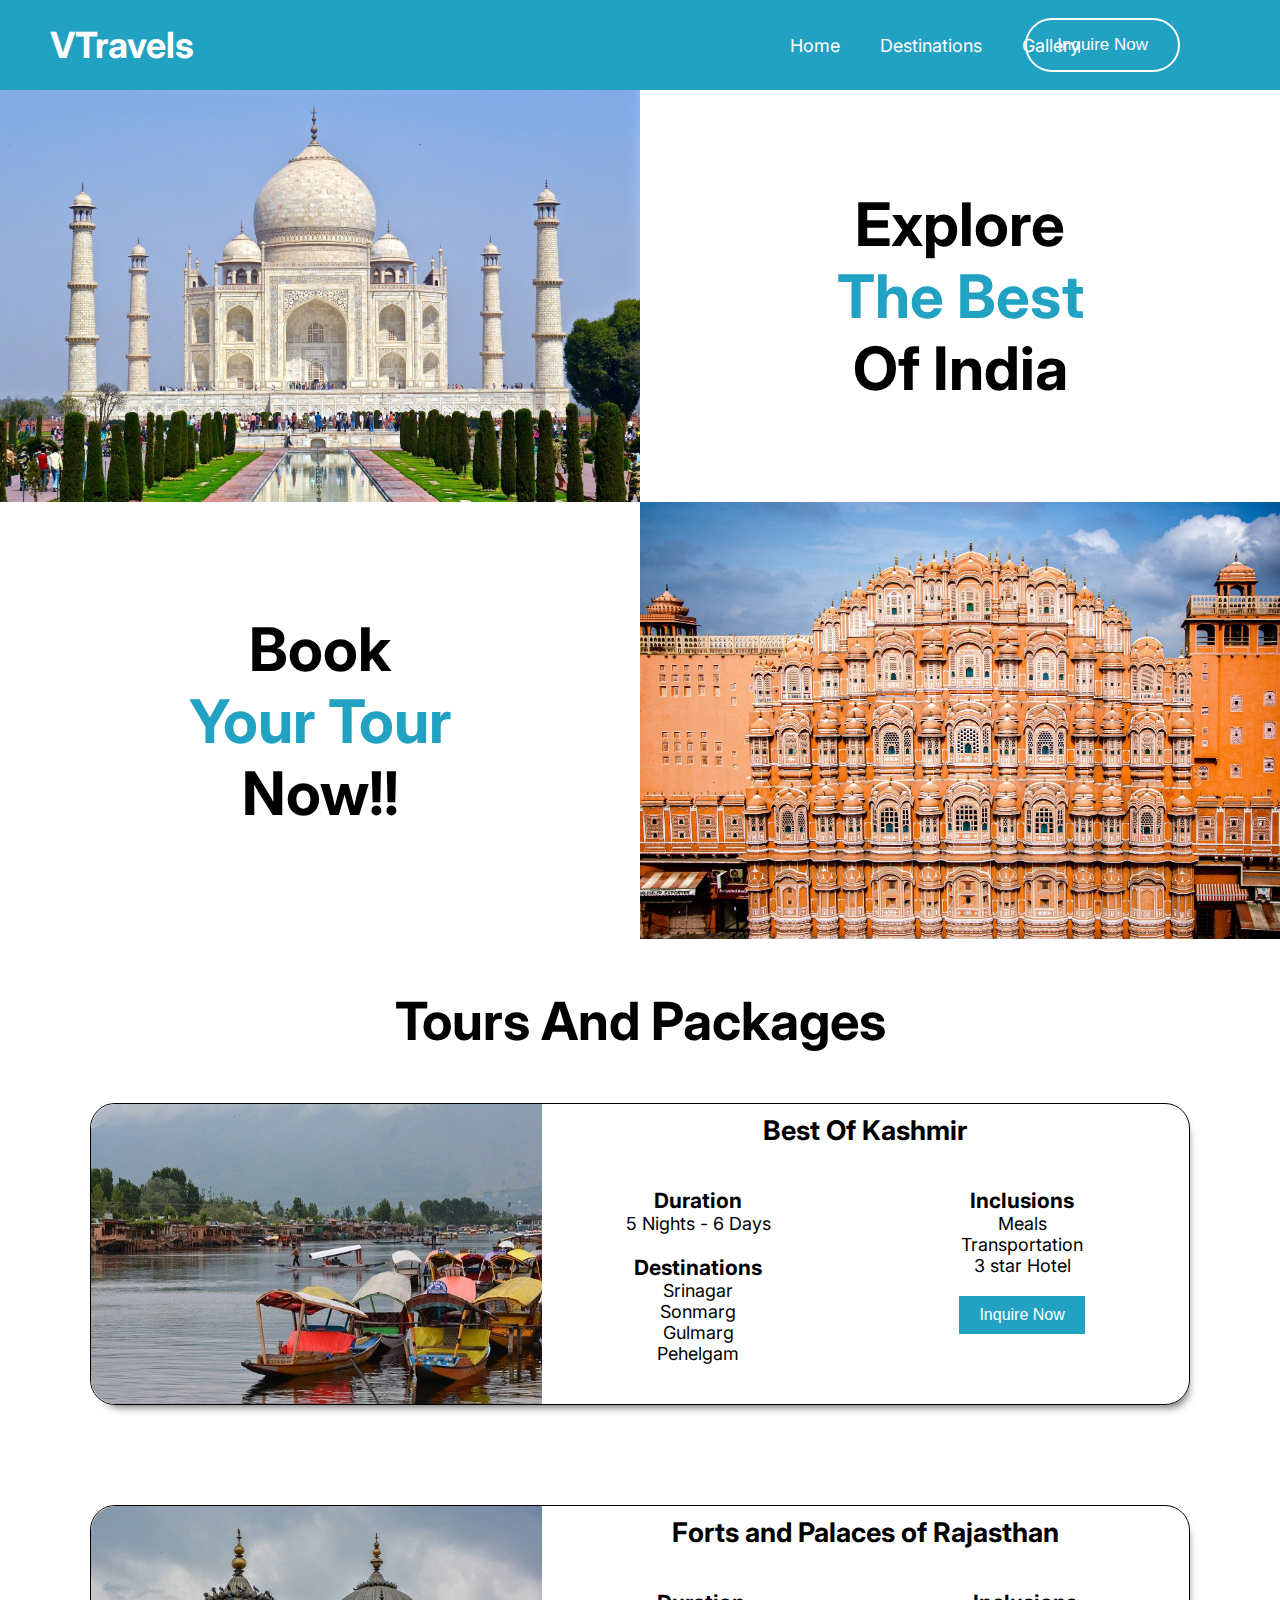
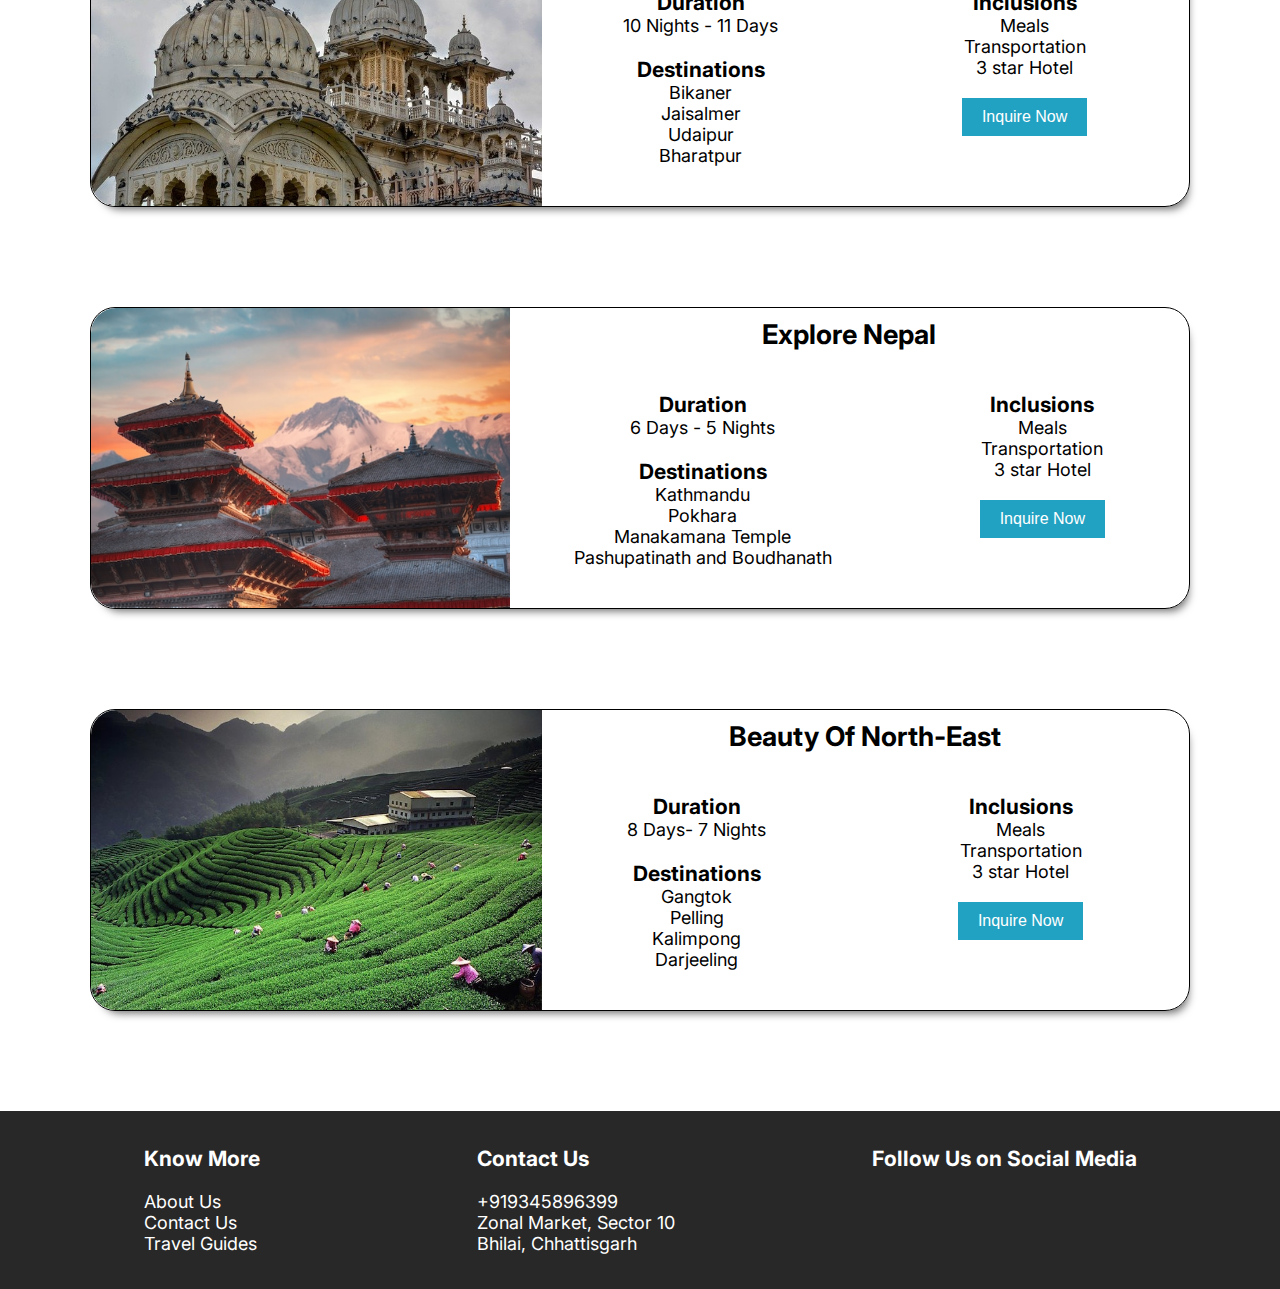
<file: index.html>
<!DOCTYPE html>
<html lang="en">
  <head>
    <meta charset="UTF-8" />
    <meta http-equiv="X-UA-Compatible" content="IE=edge" />
    <meta name="viewport" content="width=device-width, initial-scale=1.0" />
    <title>Travels</title>
    <link rel="preconnect" href="https://fonts.googleapis.com" />
    <link rel="preconnect" href="https://fonts.gstatic.com" crossorigin />
    <link
      href="https://fonts.googleapis.com/css2?family=Inter:wght@400;500;600;700;800&display=swap"
      rel="stylesheet"
    />

    <link
      rel="stylesheet"
      href="https://cdnjs.cloudflare.com/ajax/libs/font-awesome/6.0.0-beta2/css/all.min.css"
      integrity="sha512-YWzhKL2whUzgiheMoBFwW8CKV4qpHQAEuvilg9FAn5VJUDwKZZxkJNuGM4XkWuk94WCrrwslk8yWNGmY1EduTA=="
      crossorigin="anonymous"
      referrerpolicy="no-referrer"
    />
    <link rel="stylesheet" href="./style.css" />
  </head>
  <body>
    <header>
      <a href="./index.html"> <h1 class="logo">VTravels</h1></a>

      <nav>
        <ul>
          <a href="./index.html"><li>Home</li> </a>
          <a href="./destinations.html"><li>Destinations</li></a>
          <a href="./gallery.html"><li>Gallery</li></a>
        </ul>
      </nav>
      <button class="inquire">
        <a href="./contact.html">Inquire Now</a>
      </button>
    </header>

    <section id="main">
      <div class="wrapper">
        <img src="./images/taj-mahal.jpg" alt="" class="main-img" width="100" />

        <h2 class="main-text">
          Explore <br /><span>The Best</span> <br />
          Of India
        </h2>
      </div>

      <div class="wrapper-2">
        <h2 class="main-text">
          Book <br /><span>Your Tour</span> <br />
          Now!!
        </h2>

        <img src="./images/hawa-mahal.jpg" alt="" class="main-text" width="100" />
      </div>
    </section>

    <section class="tours">
      <h2 class="tours-title">Tours And Packages</h2>

      <div class="card">
        <div class="img">
          <img src="./images/srinagar.jpg" alt="" />
        </div>

        <div class="info">
          <h2 class="card-title">Best Of Kashmir</h2>

          <div class="col-1">
            <h3>Duration</h3>

            <p>5 Nights - 6 Days</p>
            <br />
            <h3>Destinations</h3>

            <p>Srinagar</p>
            <p>Sonmarg</p>
            <p>Gulmarg</p>
            <p>Pehelgam</p>
          </div>

          <div class="col-2">
            <h3>Inclusions</h3>
            <p>Meals</p>
            <p>Transportation</p>
            <p>3 star Hotel</p>

            <button class="btn">  <a href="./contact.html">Inquire Now</a></button>
          </div>
        </div>
      </div>

      <div class="card">
        <div class="img">
          <img src="./images/jaipur.jpg" alt="" />
        </div>

        <div class="info">
          <h2 class="card-title">Forts and Palaces of Rajasthan</h2>

          <div class="col-1">
            <h3>Duration</h3>
            <p>10 Nights - 11 Days</p>
            <br />
            <h3>Destinations</h3>
            <p>Bikaner</p>
            <p>Jaisalmer</p>
            <p>Udaipur</p>
            <p>Bharatpur</p>
          </div>

          <div class="col-2">
            <h3>Inclusions</h3>
            <p>Meals</p>
            <p>Transportation</p>
            <p>3 star Hotel</p>

            <button class="btn">  <a href="./contact.html">Inquire Now</a></button>

          </div>
        </div>
      </div>



      <!-- changes -->


      <div class="card">
        <div class="img">
          <img src="./images/nepal.jpg" alt="" />
        </div>

        <div class="info">
          <h2 class="card-title">Explore Nepal</h2>

          <div class="col-1">
            <h3>Duration</h3>
            <p>6 Days - 5 Nights</p>
            <br />
            <h3>Destinations</h3>
            <p>Kathmandu</p>
            <p>Pokhara</p>
            <p> Manakamana Temple</p>
            <p>Pashupatinath and Boudhanath</p>
          </div>

          <div class="col-2">
            <h3>Inclusions</h3>
            <p>Meals</p>
            <p>Transportation</p>
            <p>3 star Hotel</p>

            <button class="btn">  <a href="./contact.html">Inquire Now</a></button>

          </div>
        </div>
      </div>

      <div class="card">
        <div class="img">
          <img src="./images/tea.jpg" alt="" />
        </div>

        <div class="info">
          <h2 class="card-title">Beauty Of North-East</h2>

          <div class="col-1">
            <h3>Duration</h3>
            <p>8 Days- 7 Nights</p>
            <br />
            <h3>Destinations</h3>
            <p>Gangtok</p>
            <p>Pelling</p>
            <p>Kalimpong</p>
            <p>Darjeeling</p>
          </div>

          <div class="col-2">
            <h3>Inclusions</h3>
            <p>Meals</p>
            <p>Transportation</p>
            <p>3 star Hotel</p>

            <button class="btn">  <a href="./contact.html">Inquire Now</a></button>

          </div>
        </div>
      </div>
    </section>

 
      <div class="row hidden">
        <div class="book">
          <div class="book__form">
            <form action="#" class="form">
              <div class="u-margin-bottom-medium">
                <h2 class="heading-secondary">Start booking now</h2>
              </div>

              <div class="form__group">
                <input
                  type="text"
                  class="form__input"
                  placeholder="Full name"
                  id="name"
                  required
                />
                <label for="name" class="form__label">Full name</label>
              </div>

              <div class="form__group">
                <input
                  type="email"
                  class="form__input"
                  placeholder="Email address"
                  id="email"
                  required
                />
                <label for="email" class="form__label">Email address</label>
              </div>

              <div class="form__group u-margin-bottom-medium">
                <div class="form__radio-group">
                  <input
                    type="radio"
                    class="form__radio-input"
                    id="small"
                    name="size"
                  />
                  <label for="small" class="form__radio-label">
                    <span class="form__radio-button"></span>
                    Small tour group
                  </label>
                </div>

                <div class="form__radio-group">
                  <input
                    type="radio"
                    class="form__radio-input"
                    id="large"
                    name="size"
                  />
                  <label for="large" class="form__radio-label">
                    <span class="form__radio-button"></span>
                    Large tour group
                  </label>
                </div>
              </div>

              <div class="form__group">
                <button class="btn btn--green">Next step &rarr;</button>
              </div>
            </form>
          </div>
        </div>
      </div>


    <footer>
      <div class="know-more">
        <h3>Know More</h3>

        <ul>
          <li> <a href="./about.html"></a> About Us</li>
          <li><a href="./contact.html">Contact Us</a></li>
          <li>Travel Guides</li>
  
        </ul>
      </div>

      <div class="address">
        <h3>Contact Us</h3>
        <p>+919345896399</p>
        <p>Zonal Market, Sector 10</p>
        <p>Bhilai, Chhattisgarh</p>
      </div>

      <div class="social-media">
        <h3>Follow Us on Social Media</h3>
        <a href="https://facebook.com" target="_blank">
          <i class="fa-brands fa-2x fa-facebook"></i
        ></a>
        <a href="https://twitter.com" target="_blank">
          <i class="fa-brands fa-2x fa-twitter"></i
        ></a>
        <a href="https://youtube.com" target="_blank">
          <i class="fa-brands fa-2x fa-youtube"></i
        ></a>
        <a href="https://instagram.com" target="_blank">
          <i class="fa-brands fa-2x fa-instagram"></i
        ></a>
      </div>
    </footer>
  </body>
</html>
</file>
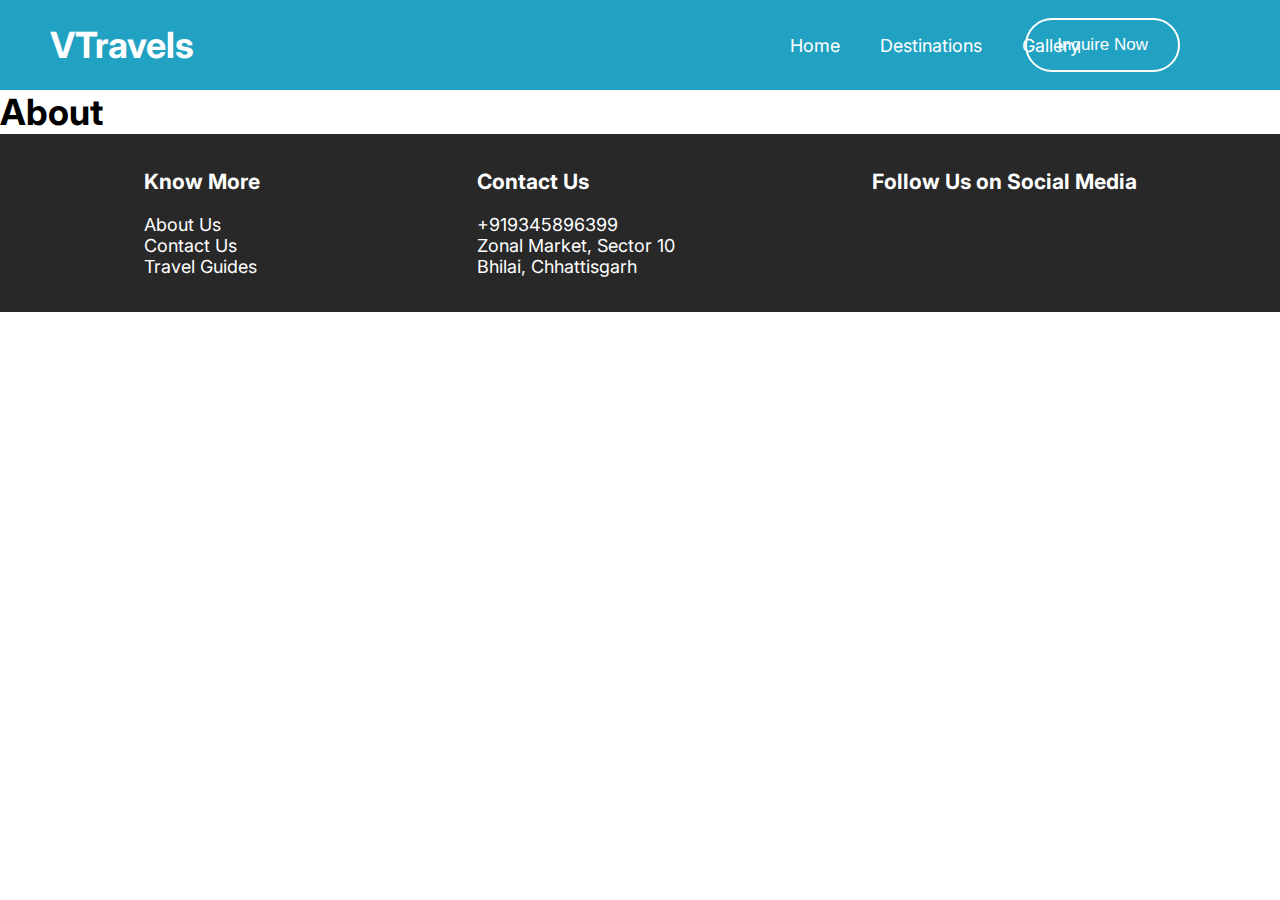
<file: about.html>
<!DOCTYPE html>
<html lang="en">
  <head>
    <meta charset="UTF-8" />
    <meta http-equiv="X-UA-Compatible" content="IE=edge" />
    <meta name="viewport" content="width=device-width, initial-scale=1.0" />
    <title>Travels</title>
    <link rel="preconnect" href="https://fonts.googleapis.com" />
    <link rel="preconnect" href="https://fonts.gstatic.com" crossorigin />
    <link
      href="https://fonts.googleapis.com/css2?family=Inter:wght@400;500;600;700;800&display=swap"
      rel="stylesheet"
    />

    <link
      rel="stylesheet"
      href="https://cdnjs.cloudflare.com/ajax/libs/font-awesome/6.0.0-beta2/css/all.min.css"
      integrity="sha512-YWzhKL2whUzgiheMoBFwW8CKV4qpHQAEuvilg9FAn5VJUDwKZZxkJNuGM4XkWuk94WCrrwslk8yWNGmY1EduTA=="
      crossorigin="anonymous"
      referrerpolicy="no-referrer"
    />
    <link rel="stylesheet" href="./style.css" />
  </head>
  <body>
    <header>
      <a href="./index.html"> <h1 class="logo">VTravels</h1></a>

      <nav>
        <ul>
          <a href="./index.html"><li>Home</li> </a>
          <a href="./destinations.html"><li>Destinations</li></a>
          <a href="./gallery.html"><li>Gallery</li></a>
        </ul>
      </nav>
      <button class="inquire">
        <a href="./contact.html">Inquire Now</a>
      </button>
    </header>

   <main class="about-page">

    <h1>About</h1>

    <p></p>

   </main>
    <footer>
      <div class="know-more">
        <h3>Know More</h3>

        <ul>
          <li> <a href="./about.html"></a> About Us</li>
          <li><a href="./contact.html">Contact Us</a></li>
          <li>Travel Guides</li>
  
        </ul>
      </div>

      <div class="address">
        <h3>Contact Us</h3>
        <p>+919345896399</p>
        <p>Zonal Market, Sector 10</p>
        <p>Bhilai, Chhattisgarh</p>
      </div>

      <div class="social-media">
        <h3>Follow Us on Social Media</h3>
        <a href="https://facebook.com" target="_blank">
          <i class="fa-brands fa-2x fa-facebook"></i
        ></a>
        <a href="https://twitter.com" target="_blank">
          <i class="fa-brands fa-2x fa-twitter"></i
        ></a>
        <a href="https://youtube.com" target="_blank">
          <i class="fa-brands fa-2x fa-youtube"></i
        ></a>
        <a href="https://instagram.com" target="_blank">
          <i class="fa-brands fa-2x fa-instagram"></i
        ></a>
      </div>
    </footer>
  </body>
</html>
</file>
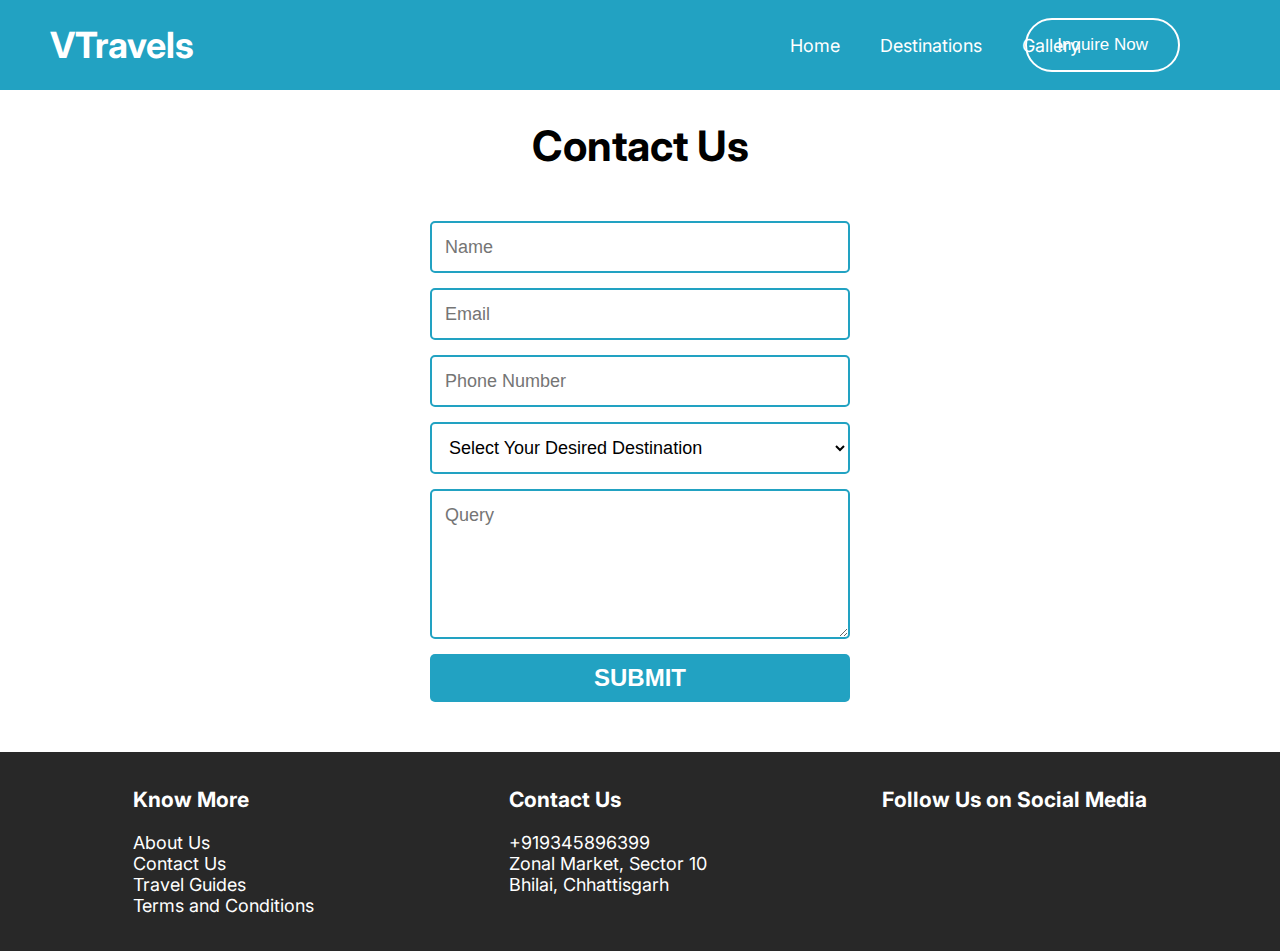
<file: contact.html>
<!DOCTYPE html>
<html lang="en">
<head>
    <meta charset="UTF-8">
    <meta http-equiv="X-UA-Compatible" content="IE=edge">
    <meta name="viewport" content="width=device-width, initial-scale=1.0">
    <title>Contact Us</title>
    <link rel="preconnect" href="https://fonts.googleapis.com" />
    <link rel="preconnect" href="https://fonts.gstatic.com" crossorigin />
    <link
      href="https://fonts.googleapis.com/css2?family=Inter:wght@400;500;600;700;800&display=swap"
      rel="stylesheet"
    />

    <link
      rel="stylesheet"
      href="https://cdnjs.cloudflare.com/ajax/libs/font-awesome/6.0.0-beta2/css/all.min.css"
      integrity="sha512-YWzhKL2whUzgiheMoBFwW8CKV4qpHQAEuvilg9FAn5VJUDwKZZxkJNuGM4XkWuk94WCrrwslk8yWNGmY1EduTA=="
      crossorigin="anonymous"
      referrerpolicy="no-referrer"
    />
    <link rel="stylesheet" href="style.css">
</head>
<body>
    <header>
        <a href="./index.html"> <h1 class="logo">VTravels</h1></a>

  
        <nav>
            <ul>
                <a href="./index.html" ><li>Home</li> </a>
                <a href="./destinations.html" ><li>Destinations</li></a>
                <a href="./gallery.html" ><li>Gallery</li></a>
              </ul>
        </nav>
        <button class="inquire">
          <a href="./contact.html" >Inquire Now</a>
        </button>
      </header>


      <section id="contact">

        <h2>Contact Us</h2>
        <form
      name="contactform"
      method="POST" 
      data-netlify-recaptcha="true"
      data-netlify="true"
    >
      <input
        name="Name"
        type="text"
        class="feedback-input"
        placeholder="Name"
        required
      />
      <input
        name="Email"
        type="text"
        class="feedback-input"
        placeholder="Email"
     
      />
      <input
        name="mobilenumber"
        type="number"
        class="feedback-input"
        placeholder="Phone Number"
      />

      <select
        type="text"
        value=""
        name="Destination"
        class="feedback-input"
        placeholder="Phone Number"
        required
      >
        <option>Select Your Desired Destination</option>
        <option>Best Of Kashmir</option>
        <option>Forts and Palaces of Rajasthan</option>
        <option>Explore Nepal</option>
        <option>Beauty Of North-East</option>

      </select>
      <textarea
        name="text"
        class="feedback-input"
        placeholder="Query"
      ></textarea>

      <div data-netlify-recaptcha="true"></div>

      <input type="submit" value="SUBMIT" />
    </form>
      </section>

      <footer>
        <div class="know-more">
          <h3>Know More</h3>
  
          <ul>
            <li> About Us</li>
            <li> <a href="contact.html" target="_blank">Contact Us</a></li>
            <li>Travel Guides</li>
            <li>Terms and Conditions</li>
          </ul>
        </div>
  
        <div class="address">
          <h3>Contact Us</h3>
          <p>+919345896399</p>
          <p>Zonal Market, Sector 10</p>
          <p>Bhilai, Chhattisgarh</p>
        </div>
  
        <div class="social-media">
          <h3>Follow Us on Social Media</h3>
          <a href="https://facebook.com"  target="_blank"> <i class="fa-brands fa-2x fa-facebook"></i></a>
          <a href="https://twitter.com" target="_blank"> <i class="fa-brands fa-2x fa-twitter"></i></a>
          <a href="https://youtube.com" target="_blank"> <i class="fa-brands fa-2x fa-youtube"></i></a>
          <a href="https://instagram.com" target="_blank"> <i class="fa-brands fa-2x fa-instagram"></i></a>
        
        </div>
      </footer>

      <script src="main.js"></script>
</body>
</html>
</file>
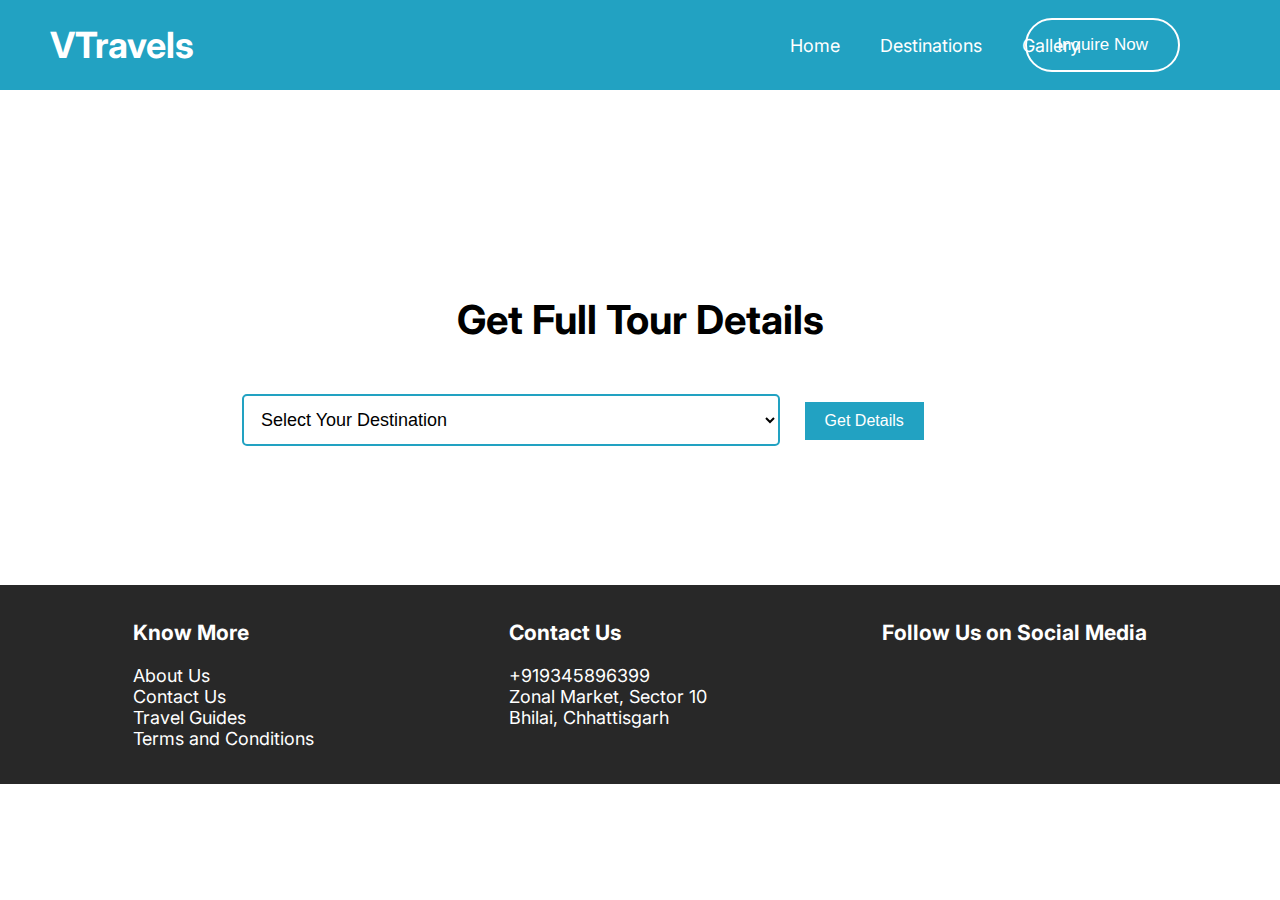
<file: destinations.html>
<!DOCTYPE html>
<html lang="en">
  <head>
    <meta charset="UTF-8" />
    <meta http-equiv="X-UA-Compatible" content="IE=edge" />
    <meta name="viewport" content="width=device-width, initial-scale=1.0" />
    <title>Destination</title>
    <link rel="preconnect" href="https://fonts.googleapis.com" />
    <link rel="preconnect" href="https://fonts.gstatic.com" crossorigin />
    <link
      href="https://fonts.googleapis.com/css2?family=Inter:wght@400;500;600;700;800&display=swap"
      rel="stylesheet"
    />

    <link
      rel="stylesheet"
      href="https://cdnjs.cloudflare.com/ajax/libs/font-awesome/6.0.0-beta2/css/all.min.css"
      integrity="sha512-YWzhKL2whUzgiheMoBFwW8CKV4qpHQAEuvilg9FAn5VJUDwKZZxkJNuGM4XkWuk94WCrrwslk8yWNGmY1EduTA=="
      crossorigin="anonymous"
      referrerpolicy="no-referrer"
    />
    <link rel="stylesheet" href="style.css" />
  </head>
  <body>
    <header>
      <a href="index.html"> <h1 class="logo">VTravels</h1></a>

      <nav>
        <ul>
          <a href="./index.html"><li>Home</li> </a>
          <a href="./destinations.html" "><li>Destinations</li></a>
          <a href="./gallery.html" "><li>Gallery</li></a>
        </ul>
      </nav>
      <button class="inquire">
        <a href="./contact.html">Inquire Now</a>
      </button>
    </header>

    <main id="destination">
      <h2 class="center">Get Full Tour Details</h2>
      <div class="selector">
        <select
          name=""
          id="selectDestination"
          class="feedback-input destination"
        >
          <option value="Select">Select Your Destination</option>
          <option value="Rajasthan">Rajasthan</option>
          <option value="Kashmir">Kashmir</option>
          <option value="Nepal">Nepal</option>
          <option value="North East">North East</option>
        </select>
        <button class="btn" onclick="destination()">Get Details</button>
      </div>
    </main>

    <section class="hidden" id="rajasthan">
      <h1 class="center d-title">Best Of Rajasthan</h1>

      <div class="info-wrapper">
        <div class="d-left">
          <div class="d-price-card">
            <h3>
              <i class="fa-solid fa-indian-rupee-sign"></i> 29,599/- (Onwards
              per person)
            </h3>
            <h3><i class="fa-solid fa-calendar-days"></i> 10D/9N</h3>
            <h3><i class="fa-solid fa-plane-departure"></i>Departure: 6pm</h3>
            <h3>
              <i class="fa-solid fa-location-dot"></i>

              Location Covered:
            </h3>
            <p>
              Brahma Temple At Pushkar, Dargah Ajmer, Bikaner, Jaisalmer,
              Jodhpur, Udaipur, Mount Abu, Jaipur
            </p>

            <button id="d-order">Book Now</button>
          </div>
        </div>

        <div class="d-right">
          <h2 class="centerr">Day Wise Details</h2>
          <br />
          <h3>Day 1: Arrival Delhi - Jaipur</h3>
          <br />
          <p>
            Arrive New Delhi airport / railway station and proceed for the Pink
            City of Jaipur (265 km /5 hrs). En route visit the Amber Fort and
            enjoy an elephant ride. Upon arrival at Jaipur, transfer to hotel.
            The evening is free to explore the attractive colourful market of
            Jaipur.
          </p>
          <br />
          <h3>Day 2: Jaipur - Ajmer - Pushkar</h3>
          <br />
          <p>
            Post breakfast, visit City Palace, Albert Hall, Hawa Mahal, Jantar
            Mantar. Later, proceed to Ajmer ( 135 km /3 hrs). Visit the famous
            Dargah of Salim Chisti and then drive to Pushkar (11 km). Here,
            visit the only Brahma Temple in India and the Pushkar Lake.
          </p>
          <br />
          <h3>Day 3: Pushkar - Udaipur</h3>
          <br />
          <p>
            In the morning drive to Udaipur (286 km/6 hrs). It was the capital
            of Sawai Dynasty. Upon arrival, check into the hotel. Later, visit
            the famous Jagdish temple which enshrines a black stone image of
            Lord Vishnu/ Jagannath - Lord of the universe, City Palace and the
            Saheliyon ki bari Gardens of the Maidens, on the bank of Pichori
            Lake. Night Stay
          </p>
          <br />
          <h3>Day 4: Udaipur</h3>
          <br />
          <p>
            After breakfast, visit the famous Jagdish temple, which enshrines a
            black stone image of Lord Vishnu as Jagannath-Lord of the universe,
            City Palace, museum and the Saheliyon ki bari - "Gardens of the
            Maidens".
          </p>
          <br />

          <h3>Day 5: Udaipur - Mount Abu</h3>
          <br />

          <p>
            In the morning drive to Mount Abu (190 km/ 4.5 hrs), the only hill
            station in Rajasthan at an altitude of 1,220 m crowning the highest
            peak of the Aravali hills. Upon arrival, check into hotel. Later,
            visit the magnificent Dilwara Jain Temple built in 11th century,
            Sunset point and Nakki Lake.
          </p>
          <br />

          <h3>Day 6: Mount Abu - Jodhpur</h3>
          <br />
          <p>
            After breakfast, depart to Jodhpur (325 km/7 hrs) which is the
            second largest city in Rajasthan. Visit Mehrangarh Fort, Umaid
            Bhawan Palace Museum.
          </p>
          <br />

          <br />
          <h3>Day 7: Jodhpur - Jaisalmer</h3>
          <br />
          <p>
            In the morning drive towards Jaisalmer (285 km/7 hrs).Upon arrival,
            check-in hotel. The evening is at leisure.
          </p>
          <br />

          <br />
          <h3>Day 8: Jaisalmer</h3>
          <br />
          <p>
            In the morning visit Jaisalmer Fort, the only fort in India which
            has a population of thousand people living within its walls. Later,
            visit the countless havelis spread across Jaisalmer which are
            reputed as the city's real show pieces. In the evening visit the
            sand dunes to witness a spectacular sunset over the dunes.
          </p>
          <br />

          <br />
          <h3>Day 9: Jaisalmer - Bikaner</h3>
          <br />
          <p>
            Early morning proceed to Bikaner ( 332 km/7 hrs). Upon arrival,
            transfer to hotel. Later, visit the unusual Junagarh Fort. Unlike
            all the major forts of Rajasthan, which are on hilltops, the
            Junagarh fort was built on the desert plains itself. Lastly, visit
            the National Research Centre on Camel.
          </p>
          <br />

          <br />
          <h3>Day 10: Bikaner-Delhi</h3>
          <br />
          <p>
            In the morning drive to Delhi (475 km/9 hrs), transfer to
            airport/railway station for your onward journey.
          </p>
          <br />
        </div>
      </div>
    </section>

    <section class="hidden" id="kashmir">
      <h1 class="center d-title">Best Of Kashmir</h1>

      <div class="info-wrapper">
        <div class="d-left">
          <div class="d-price-card">
            <h3>
              <i class="fa-solid fa-indian-rupee-sign"></i> 24,799/- (Onwards
              per person)
            </h3>
            <h3><i class="fa-solid fa-calendar-days"></i> 8D/7N</h3>
            <h3><i class="fa-solid fa-plane-departure"></i>Departure: 3pm</h3>
            <h3>
              <i class="fa-solid fa-location-dot"></i>

              Location Covered:
            </h3>
            <p>
              Pahalgam, Vaishno Devi, Gulmarg, Amritsar, Srinagar, Kurukshetra 
            </p>

            <button id="d-order">Book Now</button>
          </div>
        </div>

        <div class="d-right">
          <h2 class="centerr">Day Wise Details</h2>
          <br />
          <h3>Day 1: Delhi - Katra</h3>
          <br />
          <p>
            Departure to Katra (650 kms./ 15-16 hrs.) Night Journey. 
          </p>
          <br />
          <h3>Day 2: Katra - Vaishno Devi - Katra</h3>
          <br />
          <p>
            Arrival at Katra and check into Hotel. After fresh ups and breakfast, proceed to Vaishno Devi Temple (14 kms. one way) by walk / pony / Helicopter Service and return back to Katra. 
          </p>
          <br />
          <h3>Day 3: Katra - Srinagar</h3>
          <br />
          <p>
            Early morning departure to Srinagar (275 kms. / 10 hrs.). Enroute enjoy Kashmir Valley View. Arrival at Srinagar in the evening at 21:00 Hrs. 
          </p>
          <br />
          <h3>Day 4: Srinagar</h3>
          <br />
          <p>
            After breakfast, visit Sri Shankaracharya Temple, Shalimar Gardens, Chasmashahi Gardens, Nishat Bagh Gardens and take a Shikara boat ride on the Dal lake, covering Nehru Park and Char Chinar. 
          </p>
          <br />

          <h3>Day 5:Srinagar - Gulmarg - Srinagar</h3>
          <br />

          <p>
            Morning proceed to Gulmarg (58 kms. / 2 hrs.). Visit Golf Course and experience the longest cable car ride up to Khilanmarg Snow Point. Later drive back to Srinagar at 16:00 Hrs. 
          </p>
          <br />

          <h3>Day 6: Srinagar - Pahalgam - Jammu</h3>
          <br />
          <p>
            After breakfast, proceed to Pahalgam (97 kms. / 2.5 hrs.), the valley of Shepherds, enroute visit Avantipur ruins and view saffron fields. Later proceed to Katra (280 kms./ 7.5 hrs.)/Jammu. 
          </p>
          <br />

          <br />
          <h3>Day 7: Jammu - Amritsar</h3>
          <br />
          <p>
            Post breakfast proceed to Amritsar (270 kms./ 7 hrs.). Visit Golden Temple, Jalianwala Bagh and leave for Indo-Pak Wagha Border (32 kms.) and back to Hotel. Overnight stay. 
          </p>
          <br />

          <br />
          <h3>Day 8: Amritsar - Delhi (Via) Kurukshetra</h3>
          <br />
          <p>
            Departure to Delhi(475Kms/10Hrs). Enroute visit Kurukshetra Reach Delhi around 21.00 hrs. 
          </p>
          <br />

        </div>
      </div>
    </section>
<!-- nepal -->
    <section class="hidden" id="nepal">
      <h1 class="center d-title">Explore Nepal</h1>

      <div class="info-wrapper">
        <div class="d-left">
          <div class="d-price-card">
            <h3>
              <i class="fa-solid fa-indian-rupee-sign"></i> 47,799/- (Onwards
              per person)
            </h3>
            <h3><i class="fa-solid fa-calendar-days"></i> 8D/7N</h3>
            <h3><i class="fa-solid fa-plane-departure"></i>Departure: 3pm</h3>
            <h3>
              <i class="fa-solid fa-location-dot"></i>

              Location Covered:
            </h3>
            <p>
              Kathmandu, Patan, Chitwan National Park,   Pokhara,Manakamana Temple, Pashupatinath and Boudhanath Temple

        
            </p>

            <button id="d-order">Book Now</button>
          </div>
        </div>

        <div class="d-right">
          <h2 class="centerr">Day Wise Details</h2>
          <br />
          <h3>Day 1: Kathmandu</h3>
          <br />
          <p>
           Welcome to Kathmandu and the start of your holiday! You’ll be met and transferred to your hotel where you will receive a welcome drink and a briefing about your trip. 
          </p>
          <br />
          <h3>Day 2: Patan</h3>
          <br />
          <p>
            This morning we visit Bodhnath stupa, a beautiful Buddhist worship site with spinning prayer wheels and prostrating pilgrims. Our next stop is the ancient city of Bhaktapur, Nepal’s cultural gem.Our final stop is Patan, the old Newari city with a historic Durbar Square full of temples.   </p>
          <br />
          <h3>Day 3: Chitwan National Park</h3>
          <br />
          <p>
            Chitwan is hailed as one of Asia’s finest game parks, home to more than 500 species including the endangered one horned rhino and the elusive Bengal tiger. Other activities at the lodge include a local village walk and nature walks in the jungle, a scenic dugout canoe ride down the Rapti River, bird watching and a visit to the Crocodile Breeding Centre. We'll also watch a traditional Tharu dance performance one evening with dinner.   </p>
          <br />
          <h3>Day 4: Pokhara</h3>
          <br />
          <p>
            
This morning we watch a beautiful sunrise at the hill top World Peace Pagoda which offers spectacular views of the Annapurna range. Then we take a scenic 2 hour walk through Raniban forest back down to Lake Phewa where we enjoy a boat ride across the lake. Our sightseeing continues with an excursion to the beautiful Devi's waterfall and the spectacular Seti Gorge, where the Seti River has carved a 200m deep chasm through the Pokhara Valley. 
              </p>
          <br />

          <h3>Day 5: More Kathmandu Exploration</h3>
          <br />

          <p>
          This morning we take the short flight back to Kathmandu and in the afternoon we explore more of the city. After visiting the beautiful Swayambhunath stupa which offers wonderful views of the city, we walk to Kathmandu Durbar Square, which is home to over 50 stunning temples and shrines.   </p>
          <br />

          <h3>Day 6: Back To Delhi</h3>
          <br />
          <p>
            In the evening the tour concludes and back to Delhi
          </p>
          <br />

          <br />
         

        </div>
      </div>
    </section>


    <!-- North East -->
    <section class="hidden" id="northeast">
      <h1 class="center d-title">Beauty Of North East</h1>

      <div class="info-wrapper">
        <div class="d-left">
          <div class="d-price-card">
            <h3>
              <i class="fa-solid fa-indian-rupee-sign"></i> 28,799/- (Onwards
              per person)
            </h3>
            <h3><i class="fa-solid fa-calendar-days"></i> 8D/7N</h3>
            <h3><i class="fa-solid fa-plane-departure"></i>Departure: 1pm</h3>
            <h3>
              <i class="fa-solid fa-location-dot"></i>

              Location Covered:
            </h3>
            <p>
              Darjeeling, Gangtok, Kalimpong, Pelling 
            </p>

            <button id="d-order">Book Now</button>
          </div>
        </div>

        <div class="d-right">
          <h2 class="centerr">Day Wise Details</h2>
          <br />
          <h3>Day 1: Arrive Gangtok</h3>
          <br />
          <p>
            Pickup from Bagdogra Airport. Up On arrival depart to Gangtok (125 km / 4.5 hrs) – Transfer to Hotel. Leisure in the evening. Overnight stay.
          </p>
          <br />
          <h3>Day 2: Gangtok</h3>
          <br />
          <p>
            Local visit Ganesh Tok, Hanuman Tok, Enchey Monastery, Institute of Tibetology, Flower show, white hall, Cottage Industries, Lingdum Monastery, Tashi view point, Ropeway ride and Tashi viewpoint. Overnight stay. </p>
          <br />
          <h3>Day 3: Gangtok</h3>
          <br />
          <p>
            Local visit Tsomgo Lake, Baba Mandir at the height of 13500 ft.          </p>
          <br />
          <h3>Day 4: Gangtok - Pelling</h3>
          <br />
          <p>
            Departure to Pelling (120 km / 5 hrs). Local visit Kanchanjunga Waterfalls, Rock Gardens, Kachepere Lake and Penyang se, RabdempcyRuyn Overnight stay. Note: Entire sightseeing is based on time permit basis.
          </p>
          <br />

          <h3>Day 5:Pelling - Kalimpong</h3>
          <br />

          <p>
            Departure to Kalimpong (92 km / 3.5 hrs). Upon arrival transfer to Hotel. Local visits. Orchid House, Doctor Graham’s House, Durbin Dhara and Delo. Overnight stay. Note: Entire sightseeing is based on time permit basis.
            </p>
          <br />

          <h3>Day 6: Kalimpong - Darjeeling</h3>
          <br />
          <p>
            Departure to Darjeeling (51 km / 3 hrs). Upon arrival, transfer to Hotel. Evening at Leisure. Overnight stay.
          </p>
          <br />

          <br />
          <h3>Day 7: Darjeeling</h3>
          <br />
          <p>
            Early Morning visit Tiger Hills and Ghoom Monastery and Batasia Loop. Later visit Himalayan Mountaineering Institute, Himalayan Zoo, Japanese Garden , Tibetan Handicraft Centre, Refugee Camp, Tenzing Rock. Enroute you will have a spectacular view of Darjeeling Tea Garden. Overnight stay. </p>
          <br />

          <br />
          <h3>Day 8: Darjeeling - Bagdogra Airport</h3>
          <br />
          <p>
           Transfer to Bagdogra Airport for onward journey, en-route visit Pashupati Market (Nepal Border) and Mirik Lake (Natural Lake), surrounded by mountains and pine trees </p>
          <br />

        </div>
      </div>
    </section>

 

    <footer>
      <div class="know-more">
        <h3>Know More</h3>

        <ul>
          <li>About Us</li>
          <li><a href="contact.html" target="_blank">Contact Us</a></li>
          <li>Travel Guides</li>
          <li>Terms and Conditions</li>
        </ul>
      </div>

      <div class="address">
        <h3>Contact Us</h3>
        <p>+919345896399</p>
        <p>Zonal Market, Sector 10</p>
        <p>Bhilai, Chhattisgarh</p>
      </div>

      <div class="social-media">
        <h3>Follow Us on Social Media</h3>
        <a href="https://facebook.com" target="_blank">
          <i class="fa-brands fa-2x fa-facebook"></i
        ></a>
        <a href="https://twitter.com" target="_blank">
          <i class="fa-brands fa-2x fa-twitter"></i
        ></a>
        <a href="https://youtube.com" target="_blank">
          <i class="fa-brands fa-2x fa-youtube"></i
        ></a>
        <a href="https://instagram.com" target="_blank">
          <i class="fa-brands fa-2x fa-instagram"></i
        ></a>
      </div>
    </footer>

    <script src="main.js"></script>
  </body>
</html>
</file>
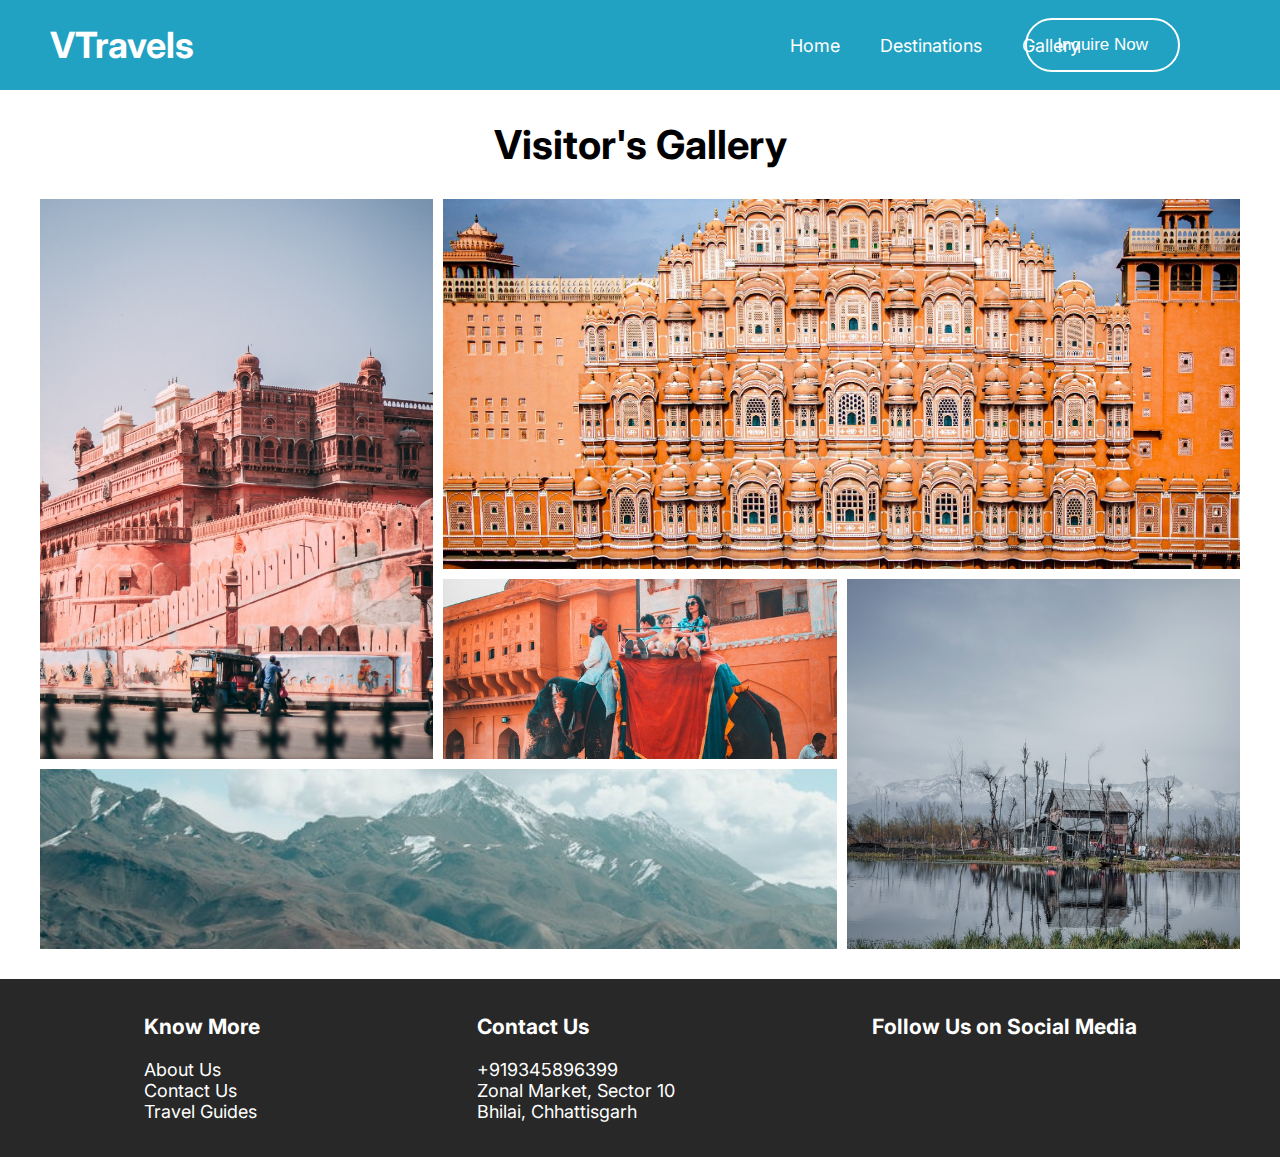
<file: gallery.html>
<!DOCTYPE html>
<html lang="en">
  <head>
    <meta charset="UTF-8" />
    <meta http-equiv="X-UA-Compatible" content="IE=edge" />
    <meta name="viewport" content="width=device-width, initial-scale=1.0" />
    <title>Travels</title>
    <link rel="preconnect" href="https://fonts.googleapis.com" />
    <link rel="preconnect" href="https://fonts.gstatic.com" crossorigin />
    <link
      href="https://fonts.googleapis.com/css2?family=Inter:wght@400;500;600;700;800&display=swap"
      rel="stylesheet"
    />

    <link
      rel="stylesheet"
      href="https://cdnjs.cloudflare.com/ajax/libs/font-awesome/6.0.0-beta2/css/all.min.css"
      integrity="sha512-YWzhKL2whUzgiheMoBFwW8CKV4qpHQAEuvilg9FAn5VJUDwKZZxkJNuGM4XkWuk94WCrrwslk8yWNGmY1EduTA=="
      crossorigin="anonymous"
      referrerpolicy="no-referrer"
    />
    <link rel="stylesheet" href="style.css" />
  </head>
  <body>
    <header>
      <a href="index.html"> <h1 class="logo">VTravels</h1></a>

      <nav>
        <ul>
          <a href="./index.html"><li>Home</li> </a>
          <a href="./destinations.html"><li>Destinations</li></a>
            <a href="./gallery.html"><li>Gallery</li></a>
        </ul>
      </nav>
      <button class="inquire">
        <a href="./contact.html">Inquire Now</a>
      </button>
    </header>

    <h2 class="center gallery">Visitor's Gallery</h2>

    <div class="grid">
      <div class="item item-1"></div>
      <div class="item"></div>
      <div class="item"></div>
      <div class="item"></div>
      <div class="item"></div>
      <div class="item"></div>
    </div>

    <footer>
      <div class="know-more">
        <h3>Know More</h3>

        <ul>
          <li> <a href="./about.html"></a> About Us</li>
          <li><a href="./contact.html">Contact Us</a></li>
          <li> <a href="./travel-guides.html"></a> Travel Guides</li>

        </ul>
      </div>

      <div class="address">
        <h3>Contact Us</h3>
        <p>+919345896399</p>
        <p>Zonal Market, Sector 10</p>
        <p>Bhilai, Chhattisgarh</p>
      </div>

      <div class="social-media">
        <h3>Follow Us on Social Media</h3>
        <a href="https://facebook.com" target="_blank">
          <i class="fa-brands fa-2x fa-facebook"></i
        ></a>
        <a href="https://twitter.com" target="_blank">
          <i class="fa-brands fa-2x fa-twitter"></i
        ></a>
        <a href="https://youtube.com" target="_blank">
          <i class="fa-brands fa-2x fa-youtube"></i
        ></a>
        <a href="https://instagram.com" target="_blank">
          <i class="fa-brands fa-2x fa-instagram"></i
        ></a>
      </div>
    </footer>
  </body>
</html>
</file>
<file: style.css>
* {
  margin: 0;
  padding: 0;
  box-sizing: border-box;
}


.is-logo-image{width: 50px}
body {
  font-family: "Inter", sans-serif;
  font-size: 18px;
}
a {
  text-decoration: none;
  color: inherit;
}
ul {
  list-style-type: none;
}

button {
  border: none;
}

.center {
  text-align: center;
}

.hidden {
  display: none;
}

/* Header Section */
header {
  background-color: rgb(34, 162, 194);
  display: flex;
  justify-content: space-between;
  align-items: center;
  min-height: 90px;
  color: white;
  width: 100%;
}

header,
footer {
  width: 100%;
}

.logo {
  margin: 0 50px;
}

header ul {
  display: flex;
  justify-content: space-between;
}

header li {
  margin: 0 20px;
  /* transition: 1s scale ease; */
}

header li:hover {
  border-bottom: 3px solid white;
}

nav {
  margin-right: -600px;
}

.inquire {
  padding: 15px 30px;
  margin-right: 100px;
  /* background-color: #186411; */
  background-color: transparent;
  color: white;
  border: 2px solid white;
  border-radius: 30px;
  font-size: 17px;
}

/* End Header Section  */

/* Main Section */
.wrapper,
.wrapper-2 {
  display: flex;
  width: 100%;
}

.main-text,
.main-img {
  flex: 1;
}

.main {
  margin: 30px 20px;
}

.main-text {
  font-size: 60px;
  margin: auto;
  text-align: center;
}

.main-text span {
  color: rgb(34, 162, 194);
}

/* Main Section End */

/* Tour Section Start */

.tours {
  text-align: center;
  margin-top: 50px;
  font-size: 35px;
  /* margin-bottom: 200px; */
}

.tours-title {
  margin-bottom: 50px;
}

.card {
  display: flex;
  font-size: 18px;
  border: 1px solid black;
  max-width: 1100px;
  margin: auto;
  margin-bottom: 100px;
  margin-top: 25px;
  max-height: 302px;
  border-radius: 25px;
  box-shadow: 5px 5px 5px #b3b3b3;
  box-shadow: 5px 9px 8px -7px rgba(0, 0, 0, 0.589);
}

.card img {
  height: 300px;
  border-radius: 25px;
  border-top-right-radius: 0;
  border-bottom-right-radius: 0;
  overflow: hidden;
}

.card-title {
  grid-area: c-title;
}
.col-1 {
  grid-area: c-1;
}
.col-2 {
  grid-area: c-2;
}

.info {
  display: grid;
  width: 100%;
  grid-template-areas:
    "c-title c-title "
    "c-1 c-2";
}

.info h2 {
  margin-top: 10px;
}

.btn {
  padding: 10px 20px;
  background-color: rgb(34, 162, 194);
  color: white;
  font-size: 16px;
  margin: 20px;
  cursor: pointer;
}
/* Tour Section End */

/* Footer Section */

footer {
  width: 100%;
  background-color: #282828;
  color: white;
  padding: 25px;
  display: grid;
  grid-column-gap: 20 px;
  grid-template-columns: auto auto auto;
  place-items: baseline;
  place-content: space-around;
}


.know-more {
  padding: 10px 20px;
}

footer h3 {
  margin-bottom: 20px;
}

.social-media {
  margin-right: 20px;
}

.social-media i {
  margin: 0 10px;
}

/* Footer Section End */

@media screen and (max-width: 768px) {
  footer {
    display: flex;
    flex-direction: column;
  }
}

/* Contact Page */

#contact h2 {
  text-align: center;
  margin-top: 30px;
  font-size: 42px;
}

form {
  max-width: 420px;
  margin: 50px auto;
}

.feedback-input {
  color: black;
  font-family: Helvetica, Arial, sans-serif;
  font-weight: 500;
  font-size: 18px;
  border-radius: 5px;
  line-height: 22px;
  background-color: transparent;
  border: 2px solid rgb(34, 162, 194);
  transition: all 0.3s;
  padding: 13px;
  margin-bottom: 15px;
  width: 100%;
  box-sizing: border-box;
  outline: 0;
}

.feedback-input:focus {
  border: 2px solid #2cda1c;
}

textarea {
  height: 150px;
  line-height: 150%;
  resize: vertical;
}

[type="submit"] {
  width: 100%;
  background: rgb(34, 162, 194);
  border-radius: 5px;
  border: 0;
  cursor: pointer;
  color: white;
  font-size: 24px;
  padding-top: 10px;
  padding-bottom: 10px;
  transition: all 0.3s;
  margin-top: -4px;
  font-weight: 700;
}
[type="submit"]:hover {
  background: #4ec220;
}

/* Contact Page Design */

main#destination {
  min-height: 55vh;
  display: flex;
  flex-direction: column;
  justify-content: center;
  align-items: center;
}

#destination h2 {
  margin-top: 80px;
  font-size: 40px;
}

.feedback-input.destination {
  margin-top: 50px;
  width: 60%;
  margin-left: 50px;
}
.selector {
  /* margin: auto; */
  width: 70%;
}

.info-wrapper {
  display: flex;
  margin-top: 30px;
  margin-bottom: 30px;
}

.d-title {
  font-size: 40px;
  margin-top: -30px;
  margin-bottom: 30px;
}

.d-price-card {
  background-color: rgb(34, 162, 194);
  color: white;
  min-height: 100px;
  padding: 20px;
  margin-left: 30px;
  position: sticky;
  top: 20px;
}

.d-price-card i {
  margin: 0 10px;
}
.d-price-card h3 {
  margin: 10px 0;
  text-align: justify;
}

.d-price-card p {
  padding-left: 40px;
}

.d-left {
  width: 25%;
}

.d-right {
  width: 75%;
  /* padding: 10px; */
  padding-left: 100px;
  padding-right: 50px;
}

#d-order{
  padding: 10px 20px;
  border: 2px solid white;
  text-align: center;
  display: block;
  background: transparent;
  color: white;
  font-size: 18px;
  font-weight: bold;
  margin: 20px auto 10px auto;
}



.gallery-container{
  display: grid;
  grid-template-columns: repeat(3, 1fr);
  grid-gap: 20px;
  width: 100vw;
  overflow: hidden;
  margin: 20px;
}



.gallery-container img{
  width: 500px
}


.i-1{
  grid-column: 1 / span 2;
}

.grid {
  display: grid;
  grid-template-rows: 
    repeat(4, 180px);
  grid-template-columns: 
    repeat(3, 1fr);
  grid-gap: 10px;
}

.item:nth-child(1) {
  grid-row: 1 / 4;
}

.item:nth-child(2) {
  grid-column: 2 / 4;
  grid-row: 1 / 3;
}

.item:nth-child(3) {
  grid-column: 3 / 4;
  grid-row: 3 / 5;
}

.item:nth-child(4) {
  grid-column: 2 / 3;
  grid-row: 3 / 4;
}

.item:nth-child(5) {
  grid-column: 1 / 3;
  grid-row: 4 / 5;
}

.item:nth-child(6) {
  grid-column: 1 / 4;
  grid-row: 5 / 6;
}

.item:nth-child(1) {
  background: url(./images/raj-1.jpg);
}

.item:nth-child(2) {
  background: url(./images/hawa-mahal.jpg);
}

.item:nth-child(3) {
  background: url(./images/jk-1.jpg);
}
.item:nth-child(4) {
  background: url(./images/raj-2.jpg);
}

.item:nth-child(5) {
  background: url(./images/jk-2.jpg);
}

.grid {
  margin:20px auto;
  max-width:1200px;
}

.grid > .item {
  background-position: center;
  background-repeat: no-repeat;
  background-size: cover;
}

h2.gallery{
  font-size: 40px;
  margin: 30px;
  /* display: none; */
}



.book {
  background-image: linear-gradient(
      105deg,
      rgba(255, 255, 255, 0.9) 0%,
      rgba(255, 255, 255, 0.9) 50%,
      transparent 50%
    ),
    url(images/nat-10.jpg);

    /* background-image: url(images/nat-10.jpg); */
  background-size: 100%;
  border-radius: 3px;
  -webkit-box-shadow: 0 1.5rem 4rem rgba(0, 0, 0, 0.2);
  box-shadow: 0 1.5rem 4rem rgba(0, 0, 0, 0.2);
}

.book__form {
  width: 50%;
  padding: 6rem;
}

.form__input {
  font-size: 1.5rem;
  font-family: inherit;
  color: inherit;
  padding: 1.5rem 2rem;
  border-radius: 2px;
  background-color: rbga(#fff, 0.5);
  border: none;
  border-bottom: 3px solid transparent;
  width: 90%;
  display: block;
  -webkit-transition: all 0.3s;
  transition: all 0.3s;
}

.form__radio-group {
  width: 49%;
  display: inline-block;
}

.form__input:placeholder-shown+.form__label {
  opacity: 0;
  visibility: hidden;
  -webkit-transform: translateY(-4rem);
  transform: translateY(-4rem);
}



.form__input:placeholder-shown + .form__label {
  opacity: 0;
  visibility: hidden;
  -webkit-transform: translateY(-4rem);
  transform: translateY(-4rem);
}

.section-book {
padding: 15rem 0;
background-image: -webkit-gradient(
linear,
left top,
right bottom,
from(#7ed56f),
to(#28b485)
);
background-image: linear-gradient(to right bottom, #7ed56f, #28b485);
}

.row {
  max-width: 85rem;
  margin: 0 auto;
  margin-bottom: 20px;
}

.heading-secondary{
  font-size: 2rem;
  margin-bottom: 20px;
    text-transform: uppercase;
    font-weight: 700;
    display: inline-block;
    background-image: -webkit-gradient(linear, left top, right top, from(#7ed56f), to(#28b485));
    background-image: linear-gradient(to right, #7ed56f, #28b485);
    -webkit-background-clip: text;
    color: transparent;
    letter-spacing: .2rem;
    -webkit-transition: all .2s;
    transition: all .2s;
}
</file>
